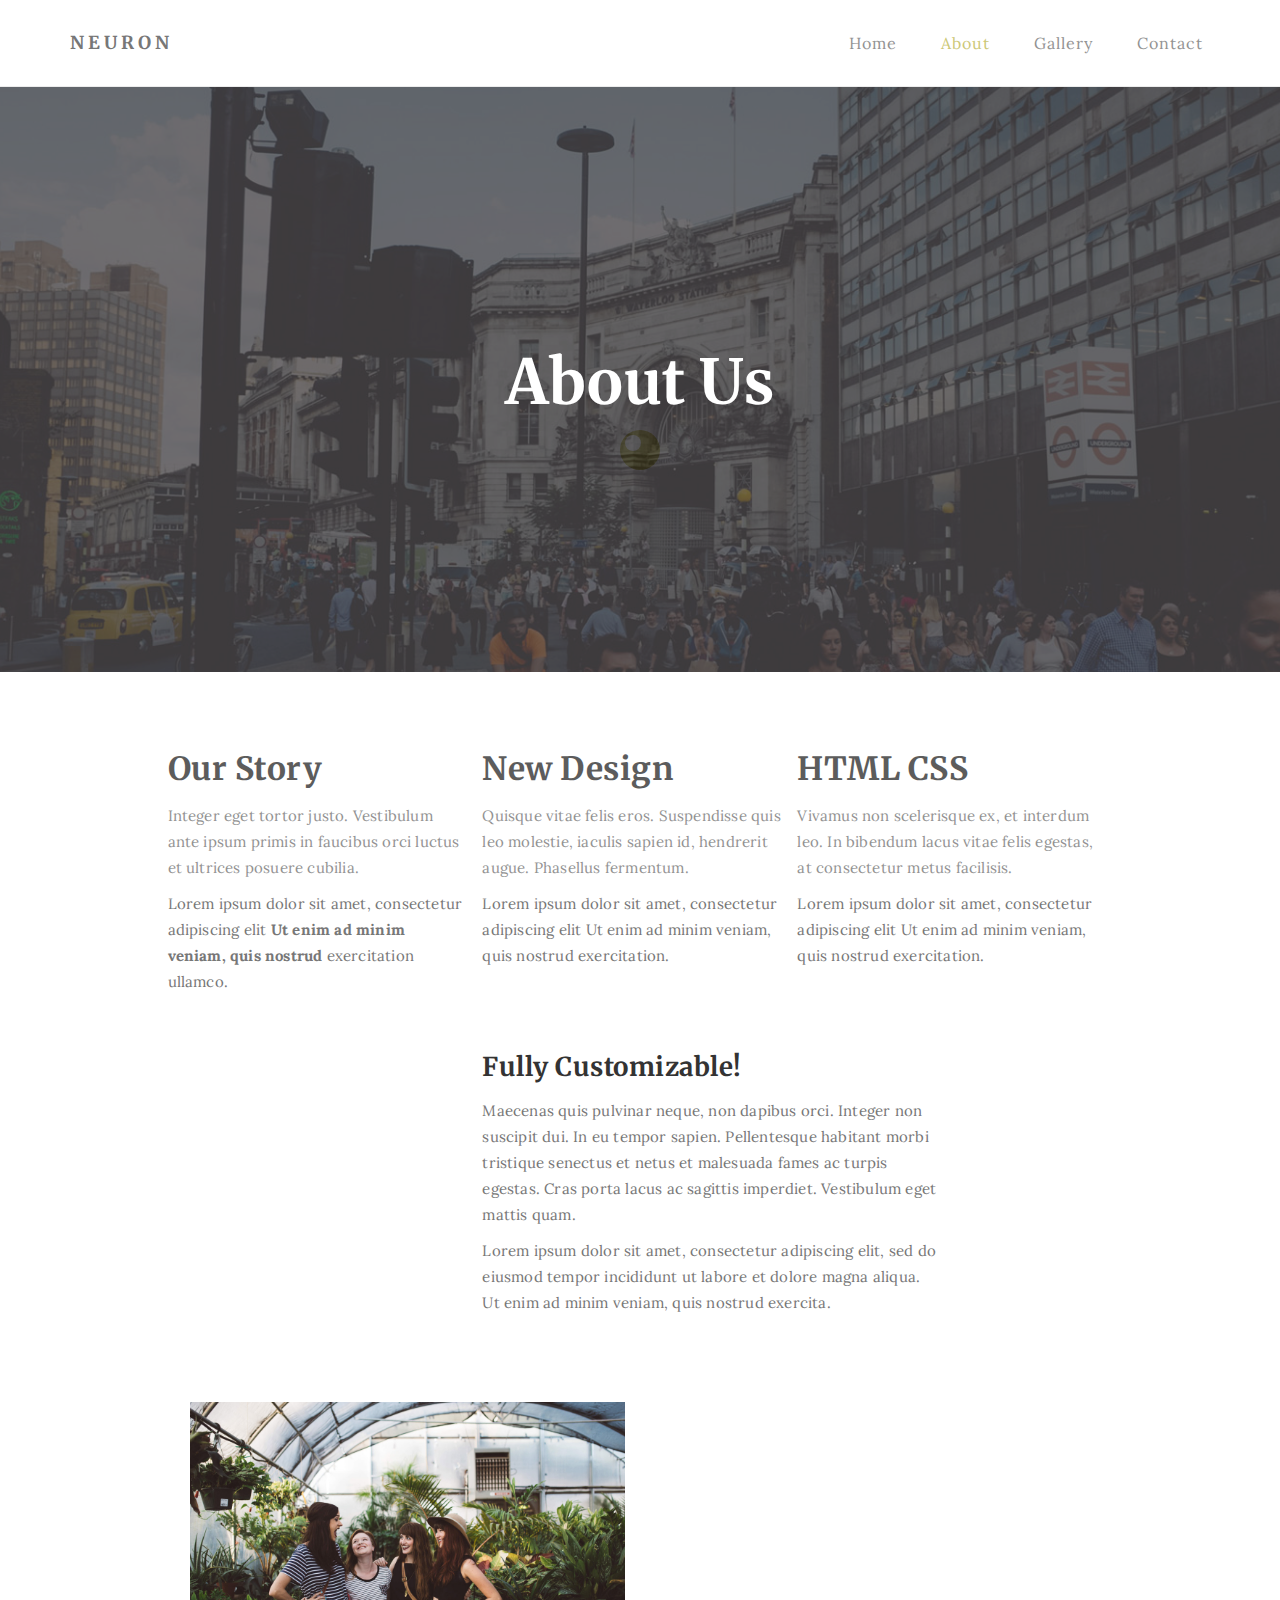
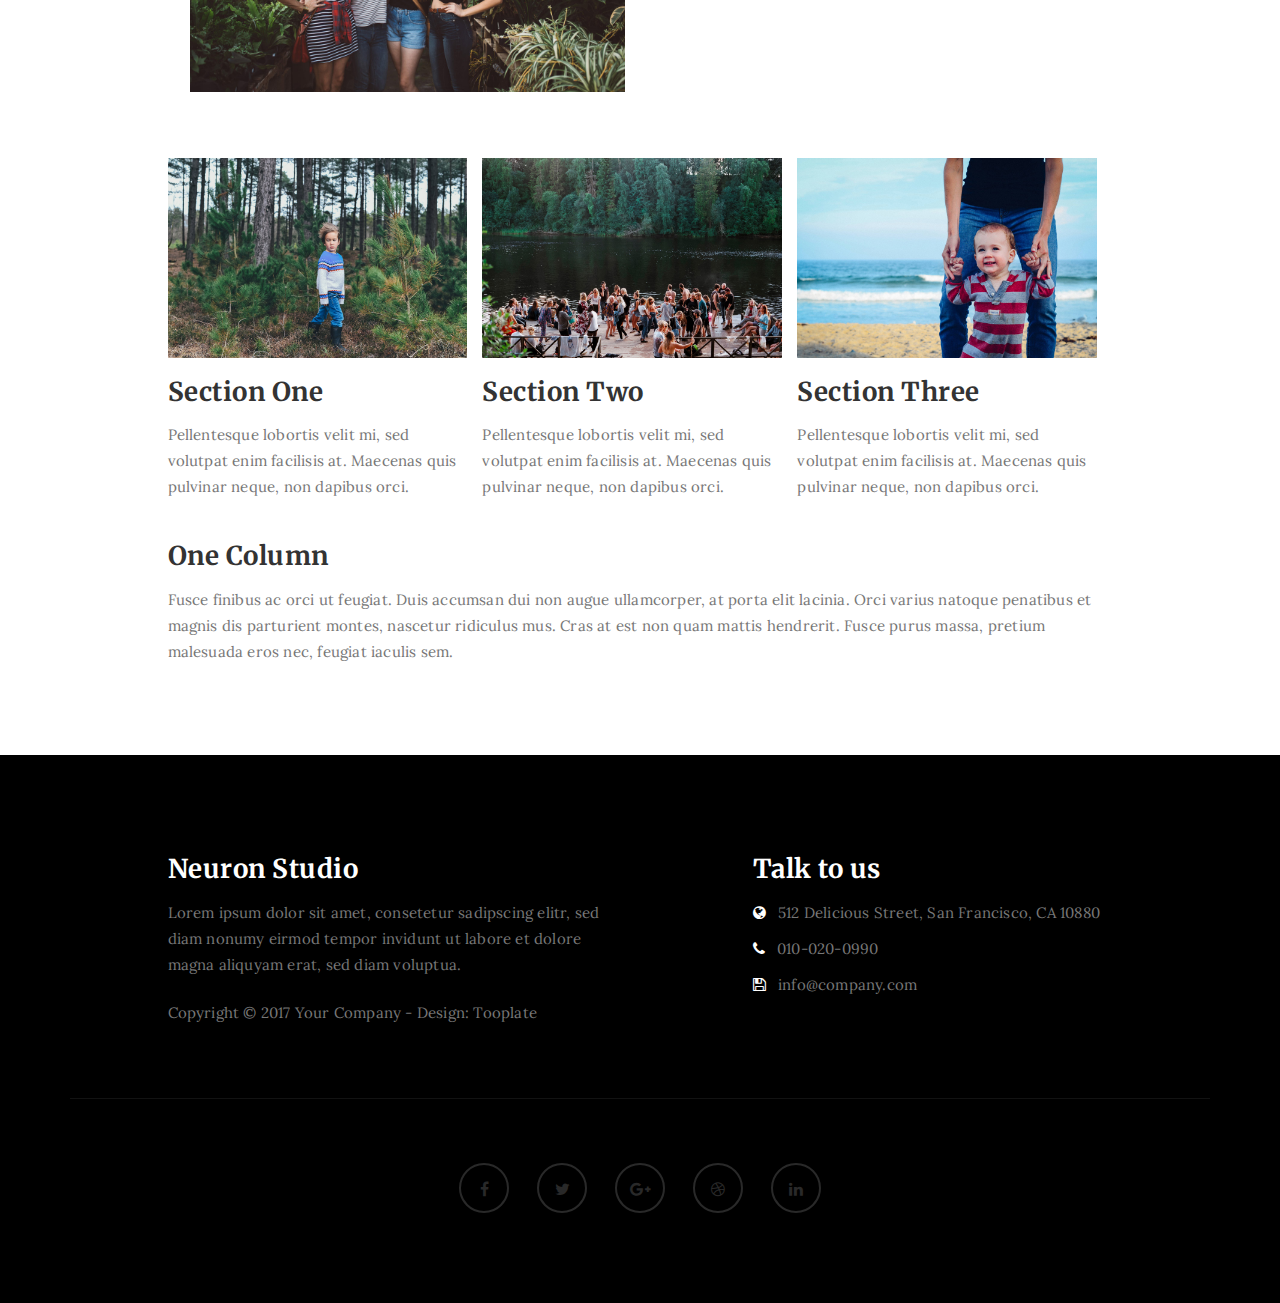
<file: Website/2085_neuron/about.html>
<!DOCTYPE html>
<html lang="en">
<head>

<meta charset="UTF-8">
<meta http-equiv="X-UA-Compatible" content="IE=Edge">
<meta name="description" content="">
<meta name="keywords" content="">
<meta name="author" content="">
<meta name="viewport" content="width=device-width, initial-scale=1, maximum-scale=1">

<title>Neuron Template - About</title>
<!--

Template 2085 Neuron

http://www.tooplate.com/view/2085-neuron

-->
<link rel="stylesheet" href="css/bootstrap.min.css">
<link rel="stylesheet" href="css/font-awesome.min.css">

<!-- Main css -->
<link rel="stylesheet" href="css/style.css">
<link href="https://fonts.googleapis.com/css?family=Lora|Merriweather:300,400" rel="stylesheet">

</head>
<body>

<!-- PRE LOADER -->

<div class="preloader">
     <div class="sk-spinner sk-spinner-wordpress">
          <span class="sk-inner-circle"></span>
     </div>
</div>

<!-- Navigation section  -->

<div class="navbar navbar-default navbar-static-top" role="navigation">
     <div class="container">

          <div class="navbar-header">
               <button class="navbar-toggle" data-toggle="collapse" data-target=".navbar-collapse">
                    <span class="icon icon-bar"></span>
                    <span class="icon icon-bar"></span>
                    <span class="icon icon-bar"></span>
               </button>
               <a href="index.html" class="navbar-brand">Neuron</a>
          </div>
          <div class="collapse navbar-collapse">
               <ul class="nav navbar-nav navbar-right">
                    <li><a href="index.html">Home</a></li>
                    <li class="active"><a href="about.html">About</a></li>
                    <li><a href="gallery.html">Gallery</a></li>
                    <li><a href="contact.html">Contact</a></li>
               </ul>
          </div>

  </div>
</div>

<!-- Home Section -->

<section id="home" class="main-about parallax-section">
     <div class="overlay"></div>
     <div class="container">
          <div class="row">

               <div class="col-md-12 col-sm-12">
                    <h1>About Us</h1>
               </div>

          </div>
     </div>
</section>

<!-- About Section -->

<section id="about">
     <div class="container">
          <div class="row">

               <div class="col-md-offset-1 col-md-10 col-sm-12">
                    <div class="col-md-4 col-sm-4">
                         <h2>Our Story</h2>
                         <p>Integer eget tortor justo. Vestibulum ante ipsum primis in faucibus orci luctus et ultrices posuere cubilia.</p>
                         <p>Lorem ipsum dolor sit amet, consectetur adipiscing elit <strong>Ut enim ad minim veniam, quis nostrud</strong> exercitation ullamco.</p>
                    </div>

                    <div class="col-md-4 col-sm-4">
                         <h2>New Design</h2>
                         <p>Quisque vitae felis eros. Suspendisse quis leo molestie, iaculis sapien id, hendrerit augue. Phasellus fermentum.</p>
                         <p>Lorem ipsum dolor sit amet, consectetur adipiscing elit Ut enim ad minim veniam, quis nostrud exercitation.</p>
                    </div>

                    <div class="col-md-4 col-sm-4">
                         <h2>HTML CSS</h2>
                         <p>Vivamus non scelerisque ex, et interdum leo. In bibendum lacus vitae felis egestas, at consectetur metus facilisis.</p>
                         <p>Lorem ipsum dolor sit amet, consectetur adipiscing elit Ut enim ad minim veniam, quis nostrud exercitation.</p>
                    </div>

                    <div class="col-md-6 col-sm-6">
                         <h3>Fully Customizable!</h3>
                         <p>Maecenas quis pulvinar neque, non dapibus orci. Integer non suscipit dui. In eu tempor sapien. Pellentesque habitant morbi tristique senectus et netus et malesuada fames ac turpis egestas. Cras porta lacus ac sagittis imperdiet. Vestibulum eget mattis quam.</p>
                         <p>Lorem ipsum dolor sit amet, consectetur adipiscing elit, sed do eiusmod tempor incididunt ut labore et dolore magna aliqua. Ut enim ad minim veniam, quis nostrud exercita.</p>
                    </div>

                    <div class="col-md-6 col-sm-6">
                         <img src="images/about-image.jpg" class="img-responsive" alt="About Image">
                    </div>

                    <div class="clearfix"></div>

                    <div class="col-md-4 col-sm-4">
                         <img src="images/about-image1.jpg" class="img-responsive" alt="Blog Image">
                         <h3>Section One</h3>
                         <p>Pellentesque lobortis velit mi, sed volutpat enim facilisis at. Maecenas quis pulvinar neque, non dapibus orci.</p>
                    </div>

                    <div class="col-md-4 col-sm-4">
                         <img src="images/about-image2.jpg" class="img-responsive" alt="Blog Image">
                         <h3>Section Two</h3>
                         <p>Pellentesque lobortis velit mi, sed volutpat enim facilisis at. Maecenas quis pulvinar neque, non dapibus orci.</p>
                    </div>

                    <div class="col-md-4 col-sm-4">
                         <img src="images/about-image3.jpg" class="img-responsive" alt="Blog Image">
                         <h3>Section Three</h3>
                         <p>Pellentesque lobortis velit mi, sed volutpat enim facilisis at. Maecenas quis pulvinar neque, non dapibus orci.</p>
                    </div>
					
                    <h3>One Column</h3>
                    <p>Fusce finibus ac orci ut feugiat. Duis accumsan dui non augue ullamcorper, at porta elit lacinia. Orci varius natoque penatibus et magnis dis parturient montes, nascetur ridiculus mus. Cras at est non quam mattis hendrerit. Fusce purus massa, pretium malesuada eros nec, feugiat iaculis sem.</p>
               </div>

          </div>
     </div>
</section>

<!-- Footer Section -->

<footer>
     <div class="container">
          <div class="row">

               <div class="col-md-5 col-md-offset-1 col-sm-6">
                    <h3>Neuron Studio</h3>
                    <p>Lorem ipsum dolor sit amet, consetetur sadipscing elitr, sed diam nonumy eirmod tempor invidunt ut labore et dolore magna aliquyam erat, sed diam voluptua.</p>
                    <div class="footer-copyright">
                         <p>Copyright &copy; 2017 Your Company - Design: Tooplate</p>
                    </div>
               </div>

               <div class="col-md-4 col-md-offset-1 col-sm-6">
                    <h3>Talk to us</h3>
                    <p><i class="fa fa-globe"></i> 512 Delicious Street, San Francisco, CA 10880</p>
                    <p><i class="fa fa-phone"></i> 010-020-0990</p>
                    <p><i class="fa fa-save"></i> info@company.com</p>
               </div>

               <div class="clearfix col-md-12 col-sm-12">
                    <hr>
               </div>

               <div class="col-md-12 col-sm-12">
                    <ul class="social-icon">
                         <li><a href="#" class="fa fa-facebook"></a></li>
                         <li><a href="#" class="fa fa-twitter"></a></li>
                         <li><a href="#" class="fa fa-google-plus"></a></li>
                         <li><a href="#" class="fa fa-dribbble"></a></li>
                         <li><a href="#" class="fa fa-linkedin"></a></li>
                    </ul>
               </div>
               
          </div>
     </div>
</footer>

<!-- Back top -->
<a href="#back-top" class="go-top"><i class="fa fa-angle-up"></i></a>

<!-- SCRIPTS -->

<script src="js/jquery.js"></script>
<script src="js/bootstrap.min.js"></script>
<script src="js/jquery.parallax.js"></script>
<script src="js/custom.js"></script>

</body>
</html>
</file>
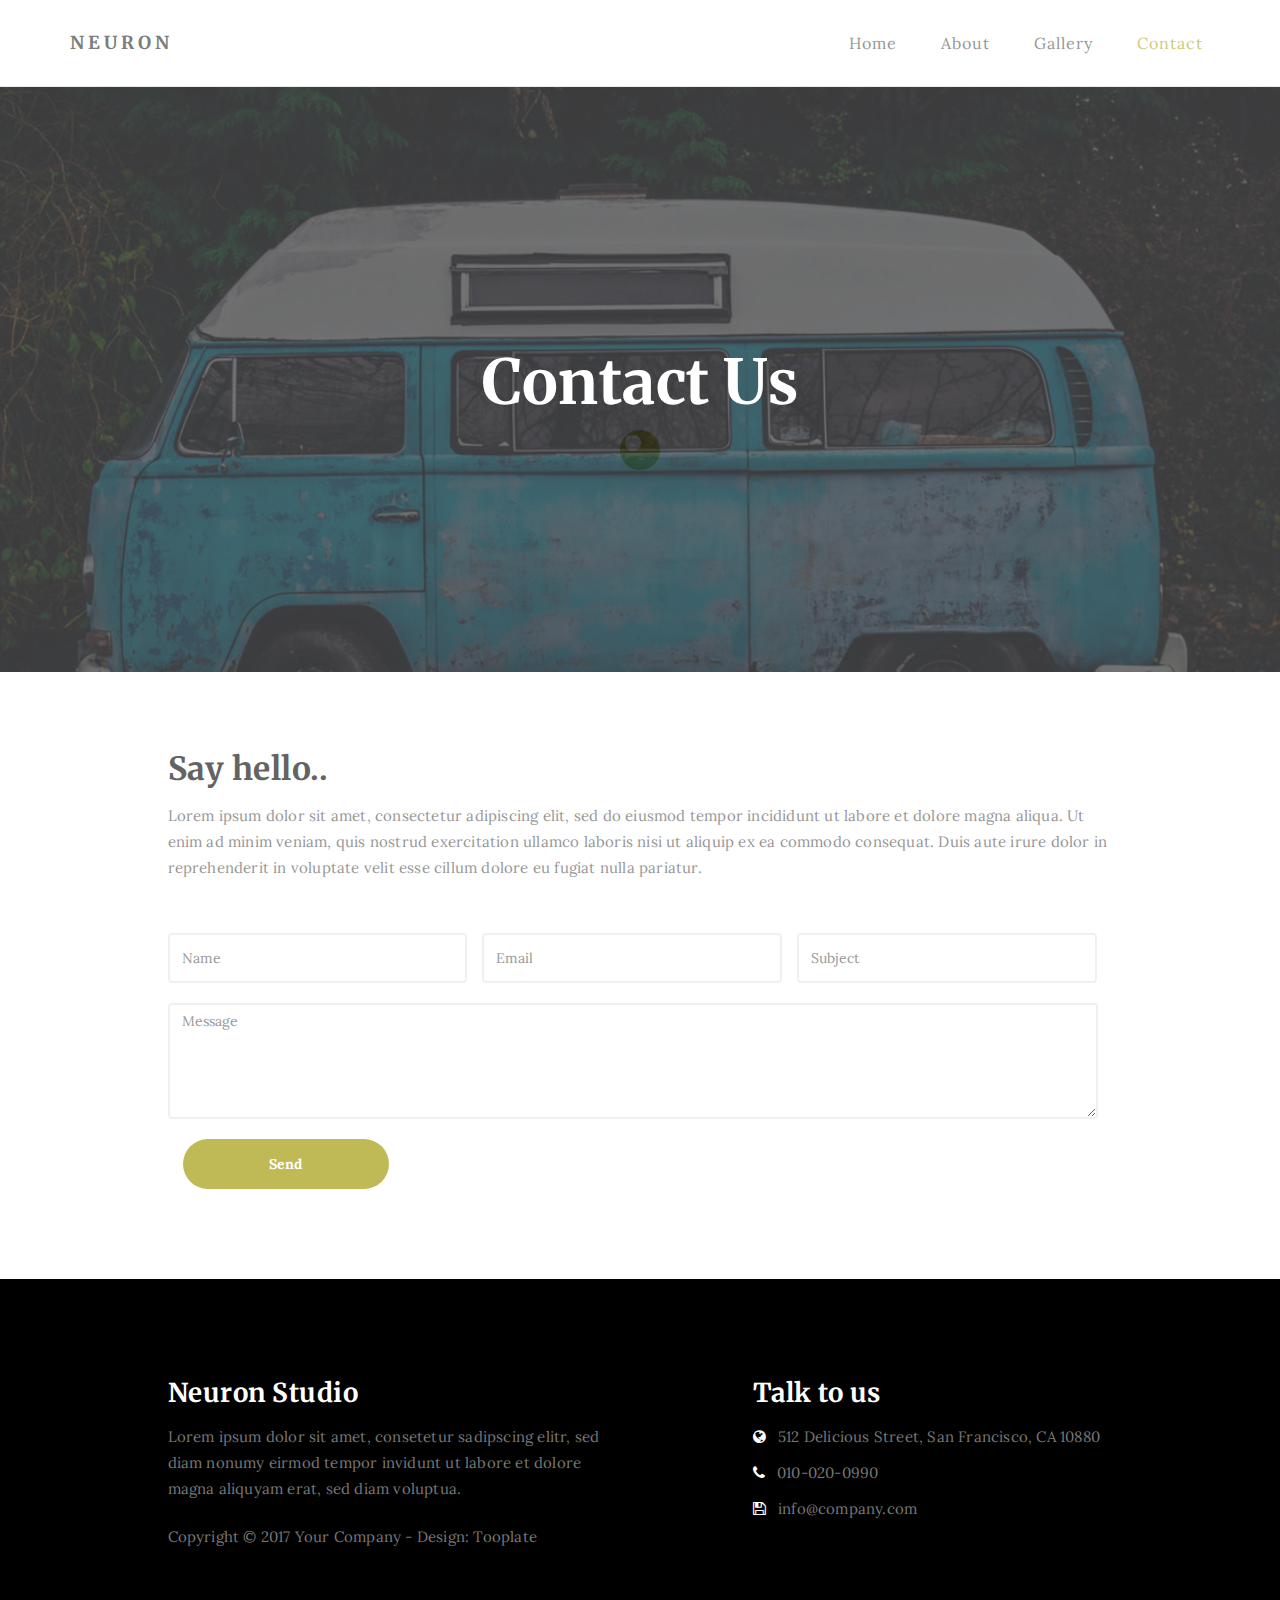
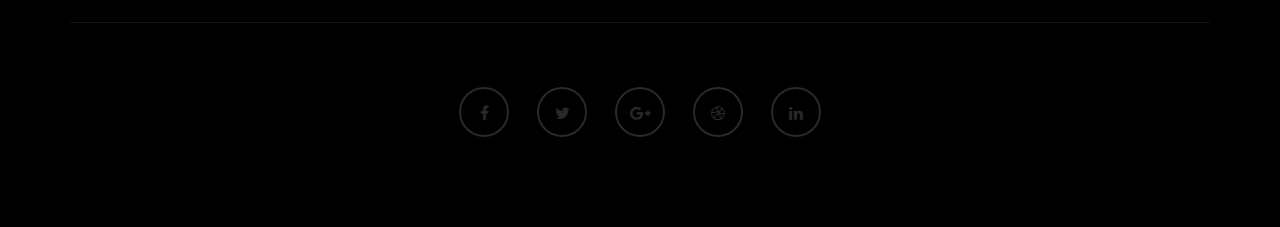
<file: Website/2085_neuron/contact.html>
<!DOCTYPE html>
<html lang="en">
<head>

<meta charset="UTF-8">
<meta http-equiv="X-UA-Compatible" content="IE=Edge">
<meta name="description" content="">
<meta name="keywords" content="">
<meta name="author" content="">
<meta name="viewport" content="width=device-width, initial-scale=1, maximum-scale=1">

<title>Neuron Template - Contact</title>
<!--

Template 2085 Neuron

http://www.tooplate.com/view/2085-neuron

-->
<link rel="stylesheet" href="css/bootstrap.min.css">
<link rel="stylesheet" href="css/font-awesome.min.css">

<!-- Main css -->
<link rel="stylesheet" href="css/style.css">
<link href="https://fonts.googleapis.com/css?family=Lora|Merriweather:300,400" rel="stylesheet">

</head>
<body>

<!-- PRE LOADER -->

<div class="preloader">
     <div class="sk-spinner sk-spinner-wordpress">
          <span class="sk-inner-circle"></span>
     </div>
</div>

<!-- Navigation section  -->

<div class="navbar navbar-default navbar-static-top" role="navigation">
     <div class="container">

          <div class="navbar-header">
               <button class="navbar-toggle" data-toggle="collapse" data-target=".navbar-collapse">
                    <span class="icon icon-bar"></span>
                    <span class="icon icon-bar"></span>
                    <span class="icon icon-bar"></span>
               </button>
               <a href="index.html" class="navbar-brand">Neuron</a>
          </div>
          <div class="collapse navbar-collapse">
               <ul class="nav navbar-nav navbar-right">
                    <li><a href="index.html">Home</a></li>
                    <li><a href="about.html">About</a></li>
                    <li><a href="gallery.html">Gallery</a></li>
                    <li class="active"><a href="contact.html">Contact</a></li>
               </ul>
          </div>

  </div>
</div>

<!-- Home Section -->

<section id="home" class="main-contact parallax-section">
     <div class="overlay"></div>
     <div class="container">
          <div class="row">

               <div class="col-md-12 col-sm-12">
                    <h1>Contact Us</h1>
               </div>

          </div>
     </div>
</section>

<!-- Contact Section -->

<section id="contact">
     <div class="container">
          <div class="row">

               <div class="col-md-offset-1 col-md-10 col-sm-12">
                    <h2>Say hello..</h2>
                    <p>Lorem ipsum dolor sit amet, consectetur adipiscing elit, sed do eiusmod tempor incididunt ut labore et dolore magna aliqua. Ut enim ad minim veniam, quis nostrud exercitation ullamco laboris nisi ut aliquip ex ea commodo consequat. Duis aute irure dolor in reprehenderit in voluptate velit esse cillum dolore eu fugiat nulla pariatur.</p>

                    <form action="#" method="post">
                         <div class="col-md-4 col-sm-4">
                              <input name="name" type="text" class="form-control" id="name" placeholder="Name">
                         </div>
                         <div class="col-md-4 col-sm-4">
                              <input name="email" type="email" class="form-control" id="email" placeholder="Email">
                      	 </div>
                         <div class="col-md-4 col-sm-4">
                              <input name="subject" type="text" class="form-control" id="subject" placeholder="Subject">
                      	 </div>
                         <div class="col-md-12 col-sm-12">
                              <textarea name="message" rows="5" class="form-control" id="message" placeholder="Message"></textarea>
                         </div>
                         <div class="col-md-3 col-sm-6">
                              <input name="submit" type="submit" class="form-control" id="submit" value="Send">
                         </div>
                    </form>
               </div>

          </div>
     </div>
</section>

<!-- Footer Section -->

<footer>
     <div class="container">
          <div class="row">

               <div class="col-md-5 col-md-offset-1 col-sm-6">
                    <h3>Neuron Studio</h3>
                    <p>Lorem ipsum dolor sit amet, consetetur sadipscing elitr, sed diam nonumy eirmod tempor invidunt ut labore et dolore magna aliquyam erat, sed diam voluptua.</p>
                    <div class="footer-copyright">
                         <p>Copyright &copy; 2017 Your Company - Design: Tooplate</p>
                    </div>
               </div>

               <div class="col-md-4 col-md-offset-1 col-sm-6">
                    <h3>Talk to us</h3>
                    <p><i class="fa fa-globe"></i> 512 Delicious Street, San Francisco, CA 10880</p>
                    <p><i class="fa fa-phone"></i> 010-020-0990</p>
                    <p><i class="fa fa-save"></i> info@company.com</p>
               </div>

               <div class="clearfix col-md-12 col-sm-12">
                    <hr>
               </div>

               <div class="col-md-12 col-sm-12">
                    <ul class="social-icon">
                         <li><a href="#" class="fa fa-facebook"></a></li>
                         <li><a href="#" class="fa fa-twitter"></a></li>
                         <li><a href="#" class="fa fa-google-plus"></a></li>
                         <li><a href="#" class="fa fa-dribbble"></a></li>
                         <li><a href="#" class="fa fa-linkedin"></a></li>
                    </ul>
               </div>
               
          </div>
     </div>
</footer>

<!-- Back top -->
<a href="#back-top" class="go-top"><i class="fa fa-angle-up"></i></a>

<!-- SCRIPTS -->

<script src="js/jquery.js"></script>
<script src="js/bootstrap.min.js"></script>
<script src="js/jquery.parallax.js"></script>
<script src="js/custom.js"></script>

</body>
</html>
</file>
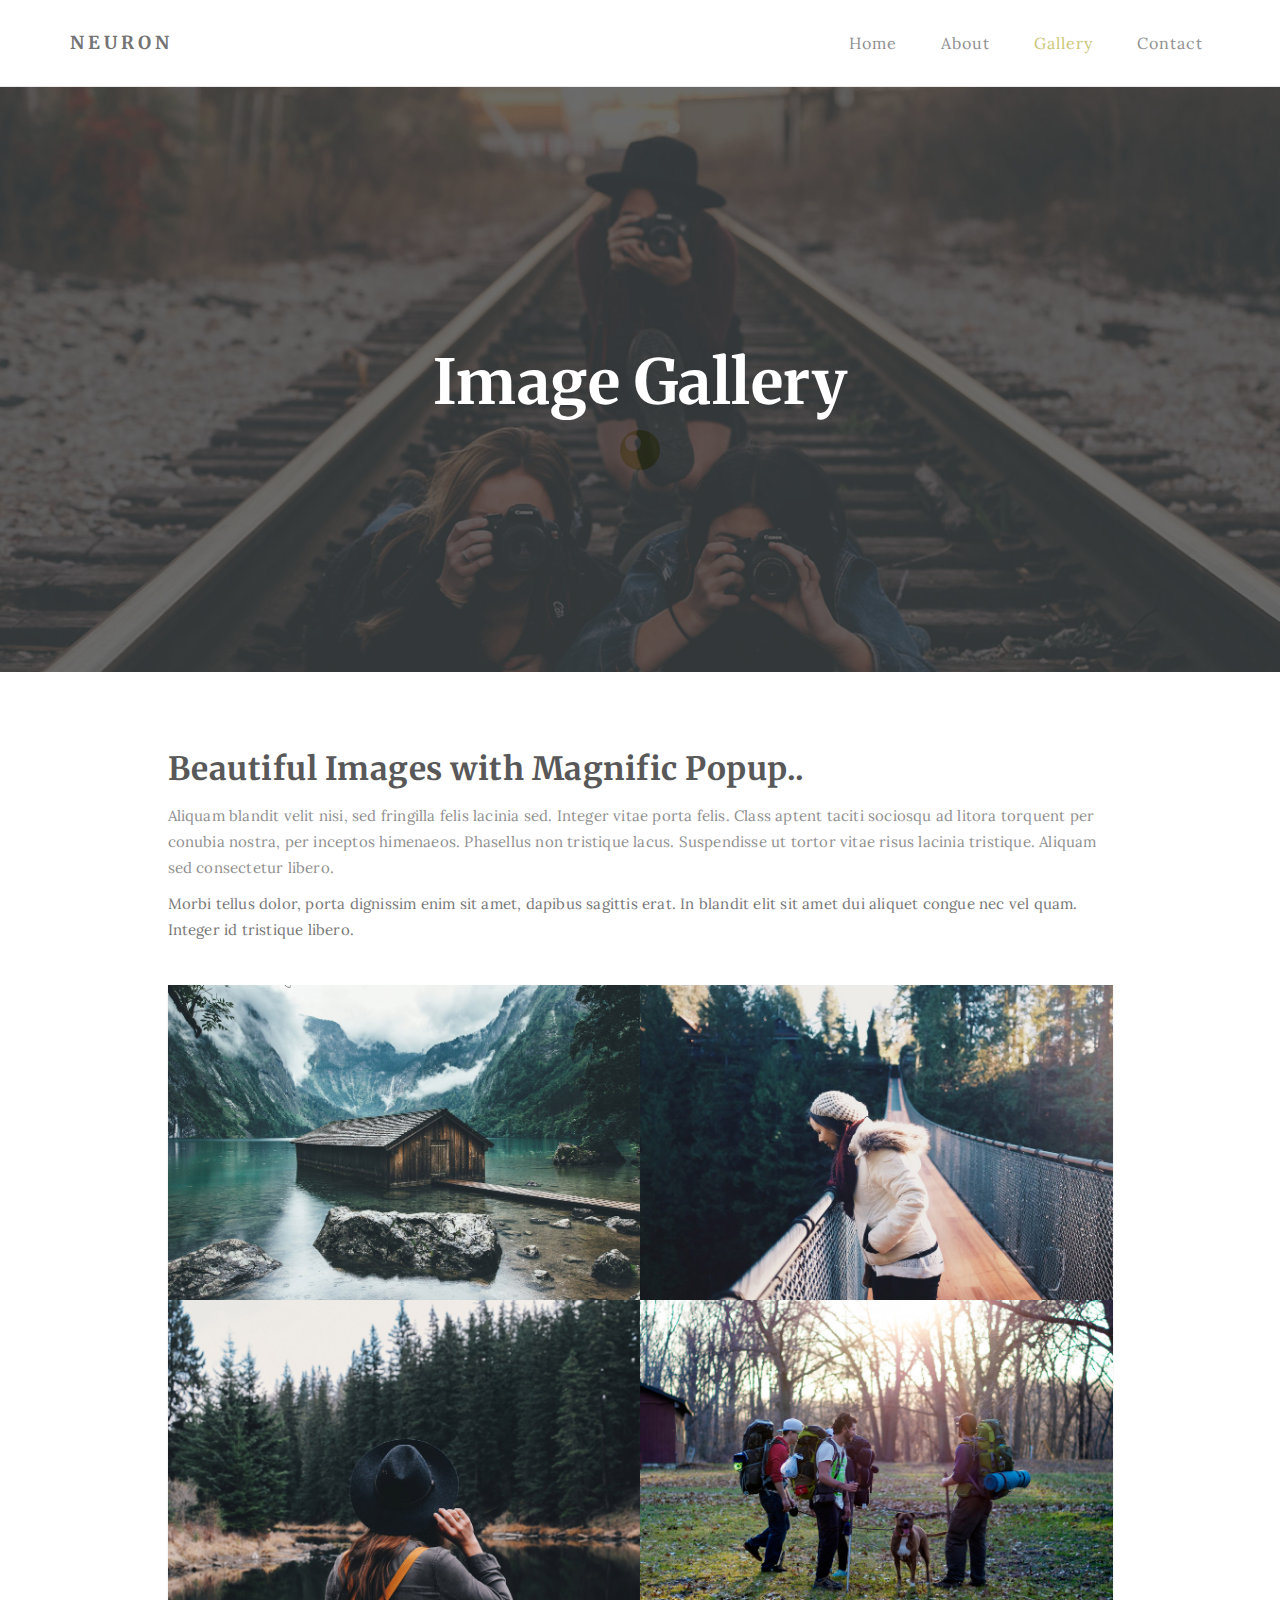
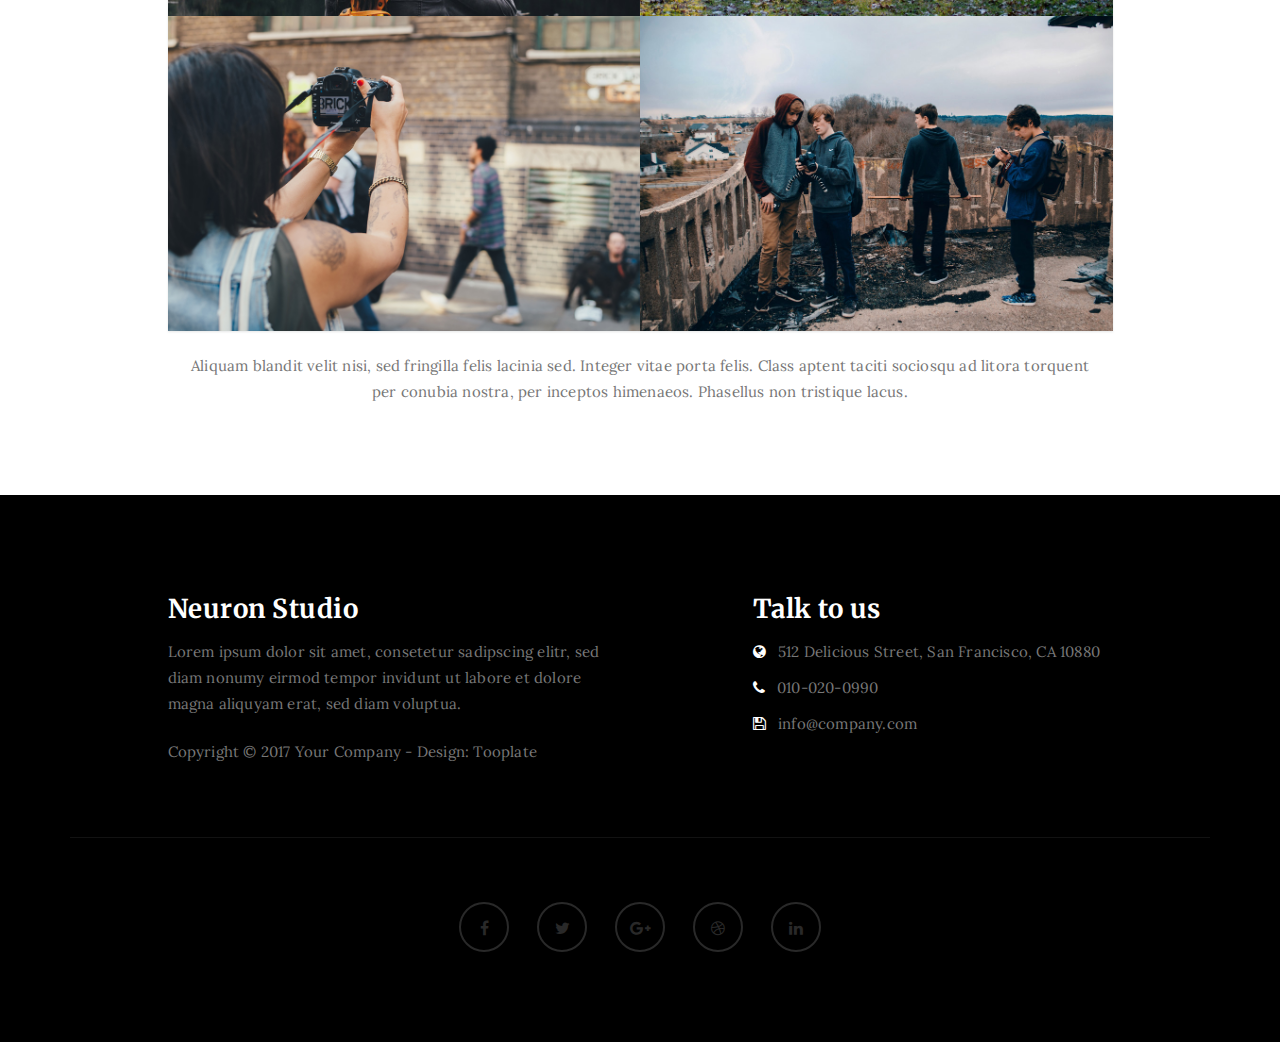
<file: Website/2085_neuron/gallery.html>
<!DOCTYPE html>
<html lang="en">
<head>

<meta charset="UTF-8">
<meta http-equiv="X-UA-Compatible" content="IE=Edge">
<meta name="description" content="">
<meta name="keywords" content="">
<meta name="author" content="">
<meta name="viewport" content="width=device-width, initial-scale=1, maximum-scale=1">

<title>Neuron Template - Gallery</title>
<!--

Template 2085 Neuron

http://www.tooplate.com/view/2085-neuron

-->
<link rel="stylesheet" href="css/bootstrap.min.css">
<link rel="stylesheet" href="css/font-awesome.min.css">
<link rel="stylesheet" href="css/magnific-popup.css">

<!-- Main css -->
<link rel="stylesheet" href="css/style.css">
<link href="https://fonts.googleapis.com/css?family=Lora|Merriweather:300,400" rel="stylesheet">

</head>
<body>

<!-- PRE LOADER -->

<div class="preloader">
     <div class="sk-spinner sk-spinner-wordpress">
          <span class="sk-inner-circle"></span>
     </div>
</div>

<!-- Navigation section  -->

<div class="navbar navbar-default navbar-static-top" role="navigation">
     <div class="container">

          <div class="navbar-header">
               <button class="navbar-toggle" data-toggle="collapse" data-target=".navbar-collapse">
                    <span class="icon icon-bar"></span>
                    <span class="icon icon-bar"></span>
                    <span class="icon icon-bar"></span>
               </button>
               <a href="index.html" class="navbar-brand">Neuron</a>
          </div>
          <div class="collapse navbar-collapse">
               <ul class="nav navbar-nav navbar-right">
                    <li><a href="index.html">Home</a></li>
                    <li><a href="about.html">About</a></li>
                    <li class="active"><a href="gallery.html">Gallery</a></li>
                    <li><a href="contact.html">Contact</a></li>
               </ul>
          </div>

  </div>
</div>

<!-- Home Section -->

<section id="home" class="main-gallery parallax-section">
     <div class="overlay"></div>
     <div class="container">
          <div class="row">

               <div class="col-md-12 col-sm-12">
                    <h1>Image Gallery</h1>
               </div>

          </div>
     </div>
</section>

<!-- Gallery Section -->

<section id="gallery">
     <div class="container">
          <div class="row">

               <div class="col-md-offset-1 col-md-10 col-sm-12">
                    <h2>Beautiful Images with Magnific Popup..</h2>
                    <p>Aliquam blandit velit nisi, sed fringilla felis lacinia sed. Integer vitae porta felis. Class aptent taciti sociosqu ad litora torquent per conubia nostra, per inceptos himenaeos. Phasellus non tristique lacus. Suspendisse ut tortor vitae risus lacinia tristique. Aliquam sed consectetur libero.</p>
                    <p>Morbi tellus dolor, porta dignissim enim sit amet, dapibus sagittis erat. In blandit elit sit amet dui aliquet congue nec vel quam. Integer id tristique libero.</p>
                    <span></span>
                    <div class="col-md-6 col-sm-6">
                         <div class="gallery-thumb">
                              <a href="images/gallery-image1.jpg" class="image-popup">
                                   <img src="images/gallery-image1.jpg" class="img-responsive" alt="Gallery Image">
                              </a>
                         </div>
                    </div>

                    <div class="col-md-6 col-sm-6">
                         <div class="gallery-thumb">
                              <a href="images/gallery-image2.jpg" class="image-popup">
                                   <img src="images/gallery-image2.jpg" class="img-responsive" alt="Gallery Image">
                              </a>
                         </div>
                    </div>

                    <div class="col-md-6 col-sm-6">
                         <div class="gallery-thumb">
                              <a href="images/gallery-image3.jpg" class="image-popup">
                                   <img src="images/gallery-image3.jpg" class="img-responsive" alt="Gallery Image">
                              </a>
                         </div>
                    </div>

                    <div class="col-md-6 col-sm-6">
                         <div class="gallery-thumb">
                              <a href="images/gallery-image4.jpg" class="image-popup">
                                   <img src="images/gallery-image4.jpg" class="img-responsive" alt="Gallery Image">
                              </a>
                         </div>
                    </div>

                    <div class="col-md-6 col-sm-6">
                         <div class="gallery-thumb">
                              <a href="images/gallery-image5.jpg" class="image-popup">
                                   <img src="images/gallery-image5.jpg" class="img-responsive" alt="Gallery Image">
                              </a>
                         </div>
                    </div>

                    <div class="col-md-6 col-sm-6">
                         <div class="gallery-thumb">
                              <a href="images/gallery-image6.jpg" class="image-popup">
                                   <img src="images/gallery-image6.jpg" class="img-responsive" alt="Gallery Image">
                              </a>
                         </div>
                    </div>

                    <div class="col-md-12 col-sm-12">
                         <p>Aliquam blandit velit nisi, sed fringilla felis lacinia sed. Integer vitae porta felis. Class aptent taciti sociosqu ad litora torquent per conubia nostra, per inceptos himenaeos. Phasellus non tristique lacus.</p>
                    </div>
               </div>

          </div>
     </div>
</section>

<!-- Footer Section -->

<footer>
     <div class="container">
          <div class="row">

               <div class="col-md-5 col-md-offset-1 col-sm-6">
                    <h3>Neuron Studio</h3>
                    <p>Lorem ipsum dolor sit amet, consetetur sadipscing elitr, sed diam nonumy eirmod tempor invidunt ut labore et dolore magna aliquyam erat, sed diam voluptua.</p>
                    <div class="footer-copyright">
                         <p>Copyright &copy; 2017 Your Company - Design: Tooplate</p>
                    </div>
               </div>

               <div class="col-md-4 col-md-offset-1 col-sm-6">
                    <h3>Talk to us</h3>
                    <p><i class="fa fa-globe"></i> 512 Delicious Street, San Francisco, CA 10880</p>
                    <p><i class="fa fa-phone"></i> 010-020-0990</p>
                    <p><i class="fa fa-save"></i> info@company.com</p>
               </div>

               <div class="clearfix col-md-12 col-sm-12">
                    <hr>
               </div>

               <div class="col-md-12 col-sm-12">
                    <ul class="social-icon">
                         <li><a href="#" class="fa fa-facebook"></a></li>
                         <li><a href="#" class="fa fa-twitter"></a></li>
                         <li><a href="#" class="fa fa-google-plus"></a></li>
                         <li><a href="#" class="fa fa-dribbble"></a></li>
                         <li><a href="#" class="fa fa-linkedin"></a></li>
                    </ul>
               </div>
               
          </div>
     </div>
</footer>

<!-- Back top -->
<a href="#back-top" class="go-top"><i class="fa fa-angle-up"></i></a>

<!-- SCRIPTS -->

<script src="js/jquery.js"></script>
<script src="js/bootstrap.min.js"></script>
<script src="js/jquery.magnific-popup.min.js"></script>
<script src="js/magnific-popup-options.js"></script>
<script src="js/jquery.parallax.js"></script>
<script src="js/custom.js"></script>

</body>
</html>
</file>
<file: Website/2085_neuron/css/style.css>
/*

Template 2085 Neuron

http://www.tooplate.com/view/2085-neuron

*/

body {
		background: #ffffff;
    font-family: 'Lora', serif;
    font-style: normal;
		font-weight: 300;
    overflow-x: hidden;
}


/*---------------------------------------
    Typorgraphy
-----------------------------------------*/

h1,h2,h3,h4,h5,h6 {
  font-family: 'Merriweather', serif;
  font-style: normal;
  font-weight: bold;
  letter-spacing: 0.5px;
}

h1 {
    font-size: 62px;
    padding-bottom: 14px;
    margin-bottom: 0px;
}

h2 {
  font-size: 32px;
}

h2,h3 {
  padding-bottom: 6px;
}

h3 {
  font-size: 26px;
}


h4 {
  color: #666;
  font-size: 18px;
  font-weight: normal;
  letter-spacing: 2px;
}

p {
    color: #777;
    font-size: 15px;
    font-weight: 300;
    line-height: 26px;
    letter-spacing: 0.2px;
}

.btn-success:focus {
  background-color: #000;
  border-color: transparent;
}


/*---------------------------------------
    General
-----------------------------------------*/

html{
  -webkit-font-smoothing: antialiased;
}

a {
  color: #4d638c;
  -webkit-transition: 0.5s;
  -o-transition: 0.5s;
  transition: 0.5s;
  text-decoration: none !important;
}
a:hover, a:active, a:focus {
  color: #4d638c;
  outline: none;
}

* {
  -webkit-box-sizing: border-box;
  -moz-box-sizing: border-box;
  box-sizing: border-box;
}

*:before,
*:after {
  -webkit-box-sizing: border-box;
  -moz-box-sizing: border-box;
  box-sizing: border-box;
}

#about,
#gallery,
#contact,
#blog,
#blog-single-post {
  padding-top: 60px;
  padding-bottom: 80px;
}

.main-about,
.main-single-post,
.main-gallery,
.main-contact {
  height: 65vh;
}

.overlay {
  background: rgba(0,0,0,0.7 );
  width: 100%;
  height: 100vh;
  position: absolute;
  top: 0;
  left: 0;
  right: 0;
  bottom: 0;
}

.parallax-section {
  background-attachment: fixed !important;
  background-size: cover !important;
  overflow: hidden;
}


/*---------------------------------------
    Preloader section
-----------------------------------------*/

.preloader {
  position: fixed;
  top: 0;
  left: 0;
  width: 100%;
  height: 100%;
  z-index: 99999;
  display: flex;
  flex-flow: row nowrap;
  justify-content: center;
  align-items: center;
  background: none repeat scroll 0 0 #ffffff;
}

.sk-spinner-wordpress.sk-spinner {
  background-color: #bfba55;
  width: 40px;
  height: 40px;
  border-radius: 40px;
  position: relative;
  -webkit-animation: sk-innerCircle 1s linear infinite;
  animation: sk-innerCircle 1s linear infinite;
}

.sk-spinner-wordpress .sk-inner-circle {
  display: block;
  background-color: #ffffff;
  width: 16px;
  height: 16px;
  position: absolute;
  border-radius: 8px;
  top: 5px;
  left: 5px;
}

@-webkit-keyframes sk-innerCircle {
  0% {
    -webkit-transform: rotate(0);
            transform: rotate(0); }

  100% {
    -webkit-transform: rotate(360deg);
            transform: rotate(360deg); } }

@keyframes sk-innerCircle {
  0% {
    -webkit-transform: rotate(0);
            transform: rotate(0); }

  100% {
    -webkit-transform: rotate(360deg);
            transform: rotate(360deg); } }



/*---------------------------------------
    Main Navigation
-----------------------------------------*/

.navbar-default {
    background: #ffffff;
    margin: 0 !important;
    padding: 18px 0;
}

.navbar-default .navbar-brand {
  color: #555;
  font-family: 'Merriweather', serif;
  font-weight: bold;
  text-transform: uppercase;
  letter-spacing: 4px;
  margin: 0;
}

.navbar-default .navbar-nav li a {
    color: #777;
    font-size: 16px;
    letter-spacing: 1px;
    -webkit-transition: all 0.4s ease-in-out;
    transition: all 0.4s ease-in-out;
    padding-right: 22px;
    padding-left: 22px;
}

.navbar-default .navbar-nav > li a:hover {
    color: #bfba55 !important;
}

.navbar-default .navbar-nav > li > a:hover,
.navbar-default .navbar-nav > li > a:focus {
    color: #606066;
    background-color: transparent;
}

.navbar-default .navbar-nav li a:hover,
 .navbar-default .navbar-nav .active > a {
    color: #bfba55;
  }

.navbar-default .navbar-nav > .active > a,
.navbar-default .navbar-nav > .active > a:hover,
.navbar-default .navbar-nav > .active > a:focus {
    color: #bfba55;
    background-color: transparent;
}

.navbar-default .navbar-toggle {
     border: none;
     padding-top: 10px;
  }

.navbar-default .navbar-toggle .icon-bar {
    background: #bfba55;
    border-color: transparent;
  }

.navbar-default .navbar-toggle:hover,
.navbar-default .navbar-toggle:focus {
  background-color: transparent;
}



/*---------------------------------------
    Home section
-----------------------------------------*/

#home {
    background-size: cover;
    background-position: center center;
    color: #ffffff;
    display: -webkit-box;
    display: -webkit-flex;
     display: -ms-flexbox;
    display: flex;
    -webkit-box-align: center;
    -webkit-align-items: center;
    -ms-flex-align: center;
     align-items: center;
    position: relative;
    text-align: center;
}

.main-home {
  background: url('../images/home-bg.jpg') no-repeat;
  height: 100vh;
}

.main-about {
  background: url('../images/about-bg.jpg') no-repeat;
}

.main-single-post {
  background: url('../images/single-post-bg.jpg') no-repeat;
}

.main-gallery {
  background: url('../images/gallery-bg.jpg') no-repeat;
}

.main-contact {
  background: url('../images/contact-bg.jpg') no-repeat;
}

#particles-js {
  position: absolute;
  width: 100%;
  height: 100vh;
  top: 0;
  left: 0;
}

#home h4 {
  color: #bfba55;
}

#home .btn {
  background: #ffffff;
  border: 2px solid #ffffff;
  border-radius: 100px;
  color: #444;
  font-family: 'Merriweather', serif;
  font-size: 10px;
  font-weight: bold;
  letter-spacing: 2px;
  text-transform: uppercase;
  padding: 13px 22px;
  margin-top: 42px;
  transition: all 0.4s ease-in-out;
}

#home .btn:hover {
  background: transparent;
  border-color: #ffffff;
  color: #ffffff;
}



/*---------------------------------------
   About section
-----------------------------------------*/

#about .col-md-6 {
  padding-top: 22px;
  padding-bottom: 32px;
}

#about .col-md-6 img {
  padding: 22px 0px 22px 22px;
}

#about .col-md-4 {
  padding-bottom: 32px;
}

#about .col-md-4 img {
  padding-top: 12px;
}



/*---------------------------------------
   Gallery section
-----------------------------------------*/

#gallery span {
  display: block;
  padding-bottom: 32px;
}

#gallery .col-md-6 {
  padding-left: 0px;
  padding-right: 0px;
}

#gallery .gallery-thumb {
  background-color: #ffffff;
  box-shadow: 0px 1px 2px 0px rgba(90, 91, 95, 0.15);
  cursor: pointer;
  display: block;
  position: relative;
  top: 0px;
  transition: all 0.4s ease-in-out;
}

#gallery .gallery-thumb:hover {
  box-shadow: 0px 16px 22px 0px rgba(90, 91, 95, 0.3);
  top: -5px;
}

#gallery .gallery-thumb img {
  width: 100%;
}

#gallery .col-md-12 p {
  padding-top: 22px;
  text-align: center;
}



/*---------------------------------------
   Contact section
-----------------------------------------*/

#contact .col-md-4 {
  padding-left: 0px;
}

#contact .col-md-12 {
  padding-left: 0;
}

#contact form {
  padding-top: 32px;
}

#contact .form-control {
  border: 2px solid #f0f0f0;
  box-shadow: none;
  margin-top: 10px;
  margin-bottom: 10px;
  transition: all 0.4s ease-in-out;
}

#contact .form-control:hover {
  border-color: #555;
}

#contact input {
  height: 50px;
}

#contact input[type="submit"] {
  background: #bfba55;
  border-radius: 100px;
  border: none;
  color: #ffffff;
  font-weight: bold;
  transition: all 0.4s ease-in-out;
}

#contact input[type="submit"]:hover {
  background: #333;
}



/*---------------------------------------
   Blog section
-----------------------------------------*/

.blog-post-thumb {
  border-bottom: 1px solid #f0f0f0;
  padding-top: 32px;
  padding-bottom: 62px;
  margin-bottom: 32px;
}

.blog-post-thumb:last-child {
  border-bottom: 0px;
  padding-bottom: 32px;
  margin-bottom: 0px;
}

.blog-post-image,
.blog-post-video {
  padding-top: 22px;
  padding-bottom: 22px;
  width: 100%;
}

#about img,
.blog-post-image img {
  border-radius: 1px;
}

.blog-post-title a {
  color: #222;
}

.blog-post-title a:hover {
  color: #bfba55;
}

.blog-post-format {
  padding-bottom: 22px;
}

.blog-post-format span {
  letter-spacing: 0.5px;
  padding-right: 12px;
}

.blog-post-format span a {
  color: #333;
}

.blog-post-format span img {
  display: inline-block;
  width: 42px;
  margin-right: 4px;
}

.blog-post-des blockquote {
  margin: 22px;
}

.blog-post-des .btn {
  border-radius: 100px;
  color: #777;
  font-weight: bold;
  letter-spacing: 1px;
  padding: 14px 28px;
  margin-top: 26px;
  transition: all 0.4s ease-in-out;
}

.blog-post-des .btn:hover {
  background: #bfba55;
  border-color: transparent;
  color: #ffffff;
}

.blog-author {
  border-top: 1px solid #f0f0f0;
  border-bottom: 1px solid #f0f0f0;
  padding-top: 32px;
  padding-bottom: 32px;
  margin-top: 42px;
  margin-bottom: 42px;
}

.blog-author .media img {
  display: inline-block;
  width: 90px;
  margin-right: 12px;
}

.blog-author .media a,
.blog-comment .media h3 {
  color: #444;
  font-size: 18px;
  letter-spacing: 1px;
}

.blog-comment {
  border-bottom: 1px solid #f0f0f0;
  padding-bottom: 32px;
  margin-bottom: 42px;
}

.blog-comment .media:nth-child(2) {
  padding-top: 22px;
}

.blog-comment .media img {
  width: 82px;
  margin-right: 12px;
}

.blog-comment .media h3 {
  display: inline-block;
  padding-right: 14px;
}


.blog-comment-form h3 {
  padding-bottom: 18px;
}

#about .col-md-6, #about .col-md-4,
.blog-comment-form .col-md-4 {
  padding-left: 0px;
}

.blog-comment-form .form-control {
  box-shadow: none;
  border: 2px solid #f0f0f0;
  margin-top: 10px;
  margin-bottom: 10px;
  transition: all 0.4s ease-in-out;
}

.blog-comment-form .form-control:hover {
  border-color: #555;
}

.blog-comment-form input {
  height: 45px;
}

.blog-comment-form input[type="submit"] {
  background: #bfba55;
  border-radius: 100px;
  border: none;
  color: #ffffff;
  font-weight: bold;
  transition: all 0.4s ease-in-out;
}

.blog-comment-form input[type="submit"]:hover {
  background: #333;
  border-color: transparent;
  color: #ffffff;
}



/*---------------------------------------
   Blog Single Post section
-----------------------------------------*/

#blog-single-post .blog-single-post-image {
  padding-top: 22px;
}

#blog-single-post .blog-single-post-image .col-md-4 {
  padding-left: 0px;
  padding-right: 0px;
  padding-bottom: 22px;
}

#blog-single-post .blog-single-post-image img {
  border-radius: 1px;
  padding-right: 12px;
}

#blog-single-post .blog-post-des h3 {
  padding-top: 16px;
}



/*---------------------------------------
   Footer section
-----------------------------------------*/

footer {
    background: #000;
    color: #ffffff;
    padding: 80px 0px;
    position: relative;
}

footer .col-md-4 .fa {
  color: #ffffff;
  padding-right: 8px;
}

footer hr {
  border-color: #121212;
  margin-top: 62px;
  margin-bottom: 42px;
}

footer .footer-copyright {
  padding-top: 12px;
}



/* Back top */
.go-top {
  background-color: #ffffff;
  box-shadow: 1px 1.732px 12px 0px rgba( 0, 0, 0, .14 ), 1px 1.732px 3px 0px rgba( 0, 0, 0, .12 );
  transition : all 1s ease;
  bottom: 2em;
  right: 2em;
  color: #333;
  font-size: 24px;
  display: none;
  position: fixed;
  text-decoration: none;
  width: 40px;
  height: 40px;
  line-height: 38px;
  text-align: center;
  border-radius: 100%;
}

.go-top:hover {
    background: #bfba55;
    color: #ffffff;
}



/*---------------------------------------
   Social icon
-----------------------------------------*/

.social-icon {
    position: relative;
    padding: 0;
    margin: 0;
    text-align: center;
}

.social-icon li {
    display: inline-block;
    list-style: none;
}

.social-icon li a {
    border: 2px solid #292929;
    color: #292929;
    border-radius: 100px;
    cursor: pointer;
    font-size: 16px;
    text-decoration: none;
    transition: all 0.4s ease-in-out;
    width: 50px;
    height: 50px;
    line-height: 50px;
    text-align: center;
    vertical-align: middle;
    position: relative;
    margin: 22px 12px 10px 12px;
}

.social-icon li a:hover {
    border-color: #bfba55;
    color: #bfba55;
    transform: scale(1.1);
}



/*---------------------------------------
   Mobile Responsive
-----------------------------------------*/

@media (max-width: 980px) {

  .main-about,
  .main-single-post,
  .main-gallery,
  .main-contact {
    height: 35vh;
  }

}


@media (max-width: 768px) {

  h1 {
    font-size: 52px;
  }

  h2 {
    font-size: 26px;
  }

  #about .col-md-6 img {
    padding-left: 0px;
  }

  #blog-single-post .blog-single-post-image img {
    padding-bottom: 22px;
  }

  footer .col-md-4 {
    padding-top: 22px;
  }

}


@media (max-width: 650px) {

  h1 {
    font-size: 42px;
  }

  #about, #gallery,
  #contact,
  #blog, #blog-single-post {
    padding-top: 60px;
    padding-bottom: 60px;
  }

}
</file>
